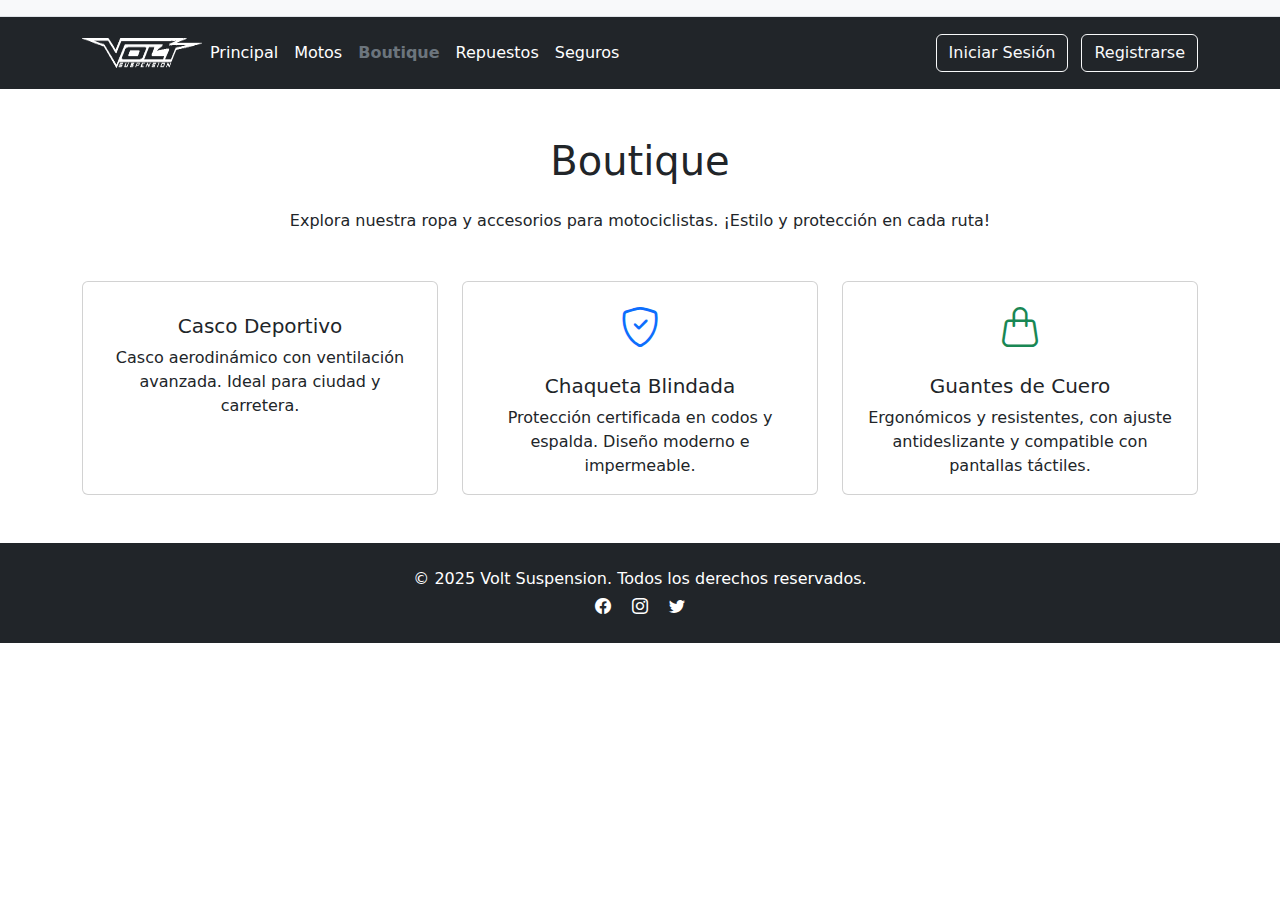
<file: projecto-moto/frontend/public/boutique.html>
<!DOCTYPE html>
<html lang="es">
<head>
  <meta charset="UTF-8">
  <meta name="viewport" content="width=device-width, initial-scale=1">
  <title>Boutique - Volt Suspension</title>

  <!-- Bootstrap CSS -->
  <link href="https://cdn.jsdelivr.net/npm/bootstrap@5.3.3/dist/css/bootstrap.min.css" rel="stylesheet">

  <!-- Bootstrap Icons -->
  <link rel="stylesheet" href="https://cdn.jsdelivr.net/npm/bootstrap-icons@1.10.5/font/bootstrap-icons.css">

  <!-- AOS Animations -->
  <link href="https://unpkg.com/aos@2.3.4/dist/aos.css" rel="stylesheet">

  <!-- Custom CSS -->
  <link rel="stylesheet" href="../Assets/css/index-styles.css">
</head>
<body>

  <!-- Navbar -->
  <nav class="py-2 bg-body-tertiary border-bottom" style="font-size: 10px;">
    <div class="container d-flex flex-wrap">
      <!-- Aquí podrías agregar algo como contacto o redes si lo deseas -->
    </div>
  </nav>

  <header class="p-3 text-bg-dark">
    <div class="container d-flex flex-wrap align-items-center justify-content-center justify-content-lg-start">
      <a href="index.html" class="d-flex align-items-center mb-2 mb-lg-0 text-white text-decoration-none">
        <img src="../Assets/Img/Logo.png" alt="Volt Suspension" width="120" height="30">
      </a>

      <ul class="nav col-12 col-lg-auto me-lg-auto mb-2 justify-content-center mb-md-0">
        <li><a href="index.html" class="nav-link px-2 text-white">Principal</a></li>
        <li><a href="tienda-motos.html" class="nav-link px-2 text-white">Motos</a></li>
        <li><a href="boutique.html" class="nav-link px-2 text-secondary" style="font-weight: bold;">Boutique</a></li>
        <li><a href="repuestos.html" class="nav-link px-2 text-white">Repuestos</a></li>
        <li><a href="seguros.html" class="nav-link px-2 text-white">Seguros</a></li>
      </ul>

      <div class="text-end">
        <a href="Init.html" class="btn btn-outline-light me-2">Iniciar Sesión</a>
        <a href="#" class="btn btn-outline-light">Registrarse</a>
      </div>
    </div>
  </header>

  <main class="container py-5">
    <h1 class="mb-4 text-center">Boutique</h1>
    <p class="text-center mb-5">Explora nuestra ropa y accesorios para motociclistas. ¡Estilo y protección en cada ruta!</p>
  
    <div class="row row-cols-1 row-cols-md-3 g-4">
      <div class="col">
        <div class="card h-100 text-center">
          <i class="bi bi-helmet fs-1 mt-3 text-danger"></i>
          <div class="card-body">
            <h5 class="card-title">Casco Deportivo</h5>
            <p class="card-text">Casco aerodinámico con ventilación avanzada. Ideal para ciudad y carretera.</p>
          </div>
        </div>
      </div>
      <div class="col">
        <div class="card h-100 text-center">
          <i class="bi bi-shield-check fs-1 mt-3 text-primary"></i>
          <div class="card-body">
            <h5 class="card-title">Chaqueta Blindada</h5>
            <p class="card-text">Protección certificada en codos y espalda. Diseño moderno e impermeable.</p>
          </div>
        </div>
      </div>
      <div class="col">
        <div class="card h-100 text-center">
          <i class="bi bi-handbag fs-1 mt-3 text-success"></i>
          <div class="card-body">
            <h5 class="card-title">Guantes de Cuero</h5>
            <p class="card-text">Ergonómicos y resistentes, con ajuste antideslizante y compatible con pantallas táctiles.</p>
          </div>
        </div>
      </div>
    </div>
  </main>

  <!-- Footer -->
  <footer class="text-white bg-dark py-4">
    <div class="container text-center">
      <p class="mb-1">&copy; 2025 Volt Suspension. Todos los derechos reservados.</p>
      <div>
        <a href="#" class="text-white me-3"><i class="bi bi-facebook"></i></a>
        <a href="#" class="text-white me-3"><i class="bi bi-instagram"></i></a>
        <a href="#" class="text-white"><i class="bi bi-twitter"></i></a>
      </div>
    </div>
  </footer>

  <!-- JS -->
  <script src="https://cdn.jsdelivr.net/npm/bootstrap@5.3.3/dist/js/bootstrap.bundle.min.js"></script>
  <script src="https://unpkg.com/aos@2.3.4/dist/aos.js"></script>
  <script>AOS.init();</script>
</body>
</html>
</file>
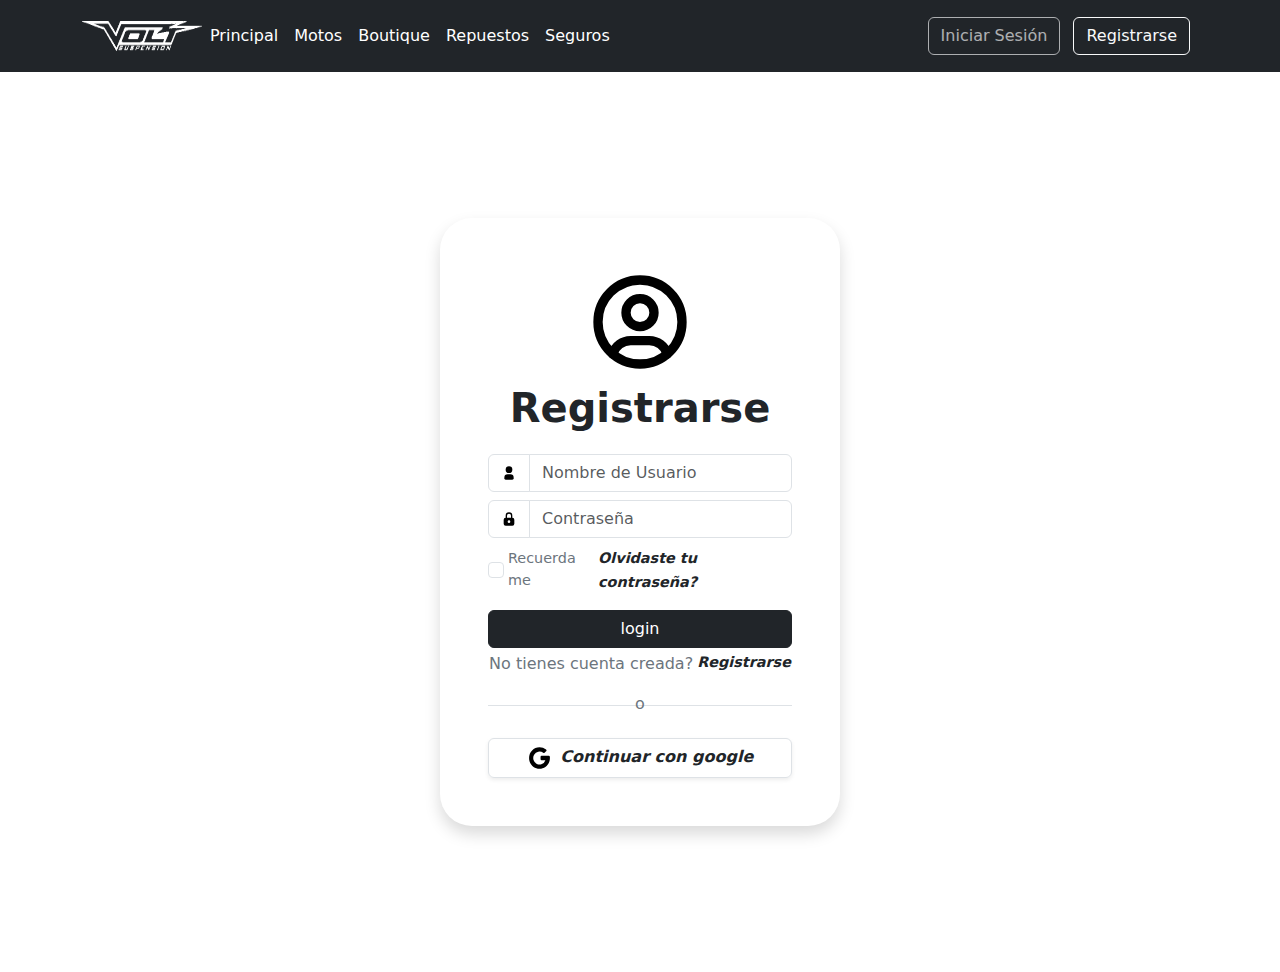
<file: projecto-moto/frontend/public/Init.html>
<!DOCTYPE html>
<html lang="en">
<head>
    <meta charset="UTF-8">
    <meta name="viewport" content="width=device-width, initial-scale=1.0">
    <title>VOLT SUSPENSION - Iniciar Sesión</title>
    <link href="https://cdn.jsdelivr.net/npm/bootstrap@5.3.3/dist/css/bootstrap.min.css" rel="stylesheet">
    <link href="https://unpkg.com/aos@2.3.1/dist/aos.css" rel="stylesheet">
    <link rel="stylesheet" href="../Assets/css/index-styles.css">
</head>

<body>

        <header class="p-3 text-bg-dark">
            <div class="container">
            <div class="d-flex flex-wrap align-items-center justify-content-center justify-content-lg-start" >
                <a href="/" class="d-flex align-items-center mb-2 mb-lg-0 text-white text-decoration-none">
                    <img src="../Assets/Img/Logo.png" alt="Bootstrap" width="120" height="30">
                </a>
        
                <ul class="nav col-12 col-lg-auto me-lg-auto mb-2 justify-content-center mb-md-0">
                    <li><a href="index.html" class="nav-link px-2 text-white">Principal</a></li>
                    <li><a href="tienda-motos.html" class="nav-link px-2 text-white">Motos</a></li>
                    <li><a href="#" class="nav-link px-2 text-white">Boutique</a></li>
                    <li><a href="#" class="nav-link px-2 text-white">Repuestos</a></li>
                    <li><a href="#" class="nav-link px-2 text-white">Seguros</a></li>
                </ul>
        
                <div class="text-end">
                <button type="button" class="btn btn-outline-light me-2" disabled>Iniciar Sesión</button>
                <button type="button" class="btn btn-outline-light me-2">Registrarse</button>
                </div>
            </div>
            </div>
        </header>
    </div>


    <div class="d-flex justify-content-center align-items-center vh-100"">
        <div class="bg-white p-5 rounded-5 text-secondary shadow" style="width: 25rem">
            <div class="d-flex justify-content-center">
                <img src="../Assets/Img/user-circle.svg" alt="login-icon" style="height: 7rem">
            </div>
            <div class="text-center fs-1 fw-bold text-dark">Registrarse</div>
            <div class="input-group mt-3">
                <div class="input-group-text bg-white">
                    <img src="../Assets/Img/user.svg" alt="Username-icon" style="height: 1rem">
                </div>
                <input type="text" class="form-control" placeholder="Nombre de Usuario">
            </div>
            <div class="input-group mt-2">
                <div class="input-group-text bg-white">
                    <img src="../Assets/Img/password.svg" alt="Password-icon" style="height: 1rem">
                </div>
                <input type="password" class="form-control" placeholder="Contraseña">
            </div>
            <div class="d-flex justify-content-around mt-1">
                <div class="d-flex align-items-center gap-1">
                    <input class="form-check-input" type="checkbox">
                    <div class="pt-1" style="font-size: 0.9rem">Recuerda me</div>
                </div>
                <div class="pt-1">
                    <a href="#" class="text-decoration-none text-dark fw-bold fst-italic" style="font-size: 0.9rem" >Olvidaste tu contraseña?</a>
                </div>
            </div>
            <div class="btn btn-dark text-bg-white w-100 mt-3">login</div>
            <div class="d-flex gap-1 justify-content-center mt-1">
                <div>No tienes cuenta creada?</div>
                <a href="#" class="text-decoration-none fw-bold fst-italic text-dark" style="font-size: 0.9rem">Registrarse</a>
            </div>
            <div class="py-3">
                <div class="border-bottom text-center" style="height: 0.9rem;">
                    <span class="text-bg-white px-3">o</span>
                </div>
            </div>
            <div class="btn d-flex gap-2 justify-content-center w-100 border mt-3 shadow-sm">
                <img src="../Assets/Img/google.svg" alt="google-icon" style="height: 1.6rem">
                <div class="fw-bold fst-italic">Continuar con google</div>
            </div>
        </div>
    </div>
</body>
</html>
</file>
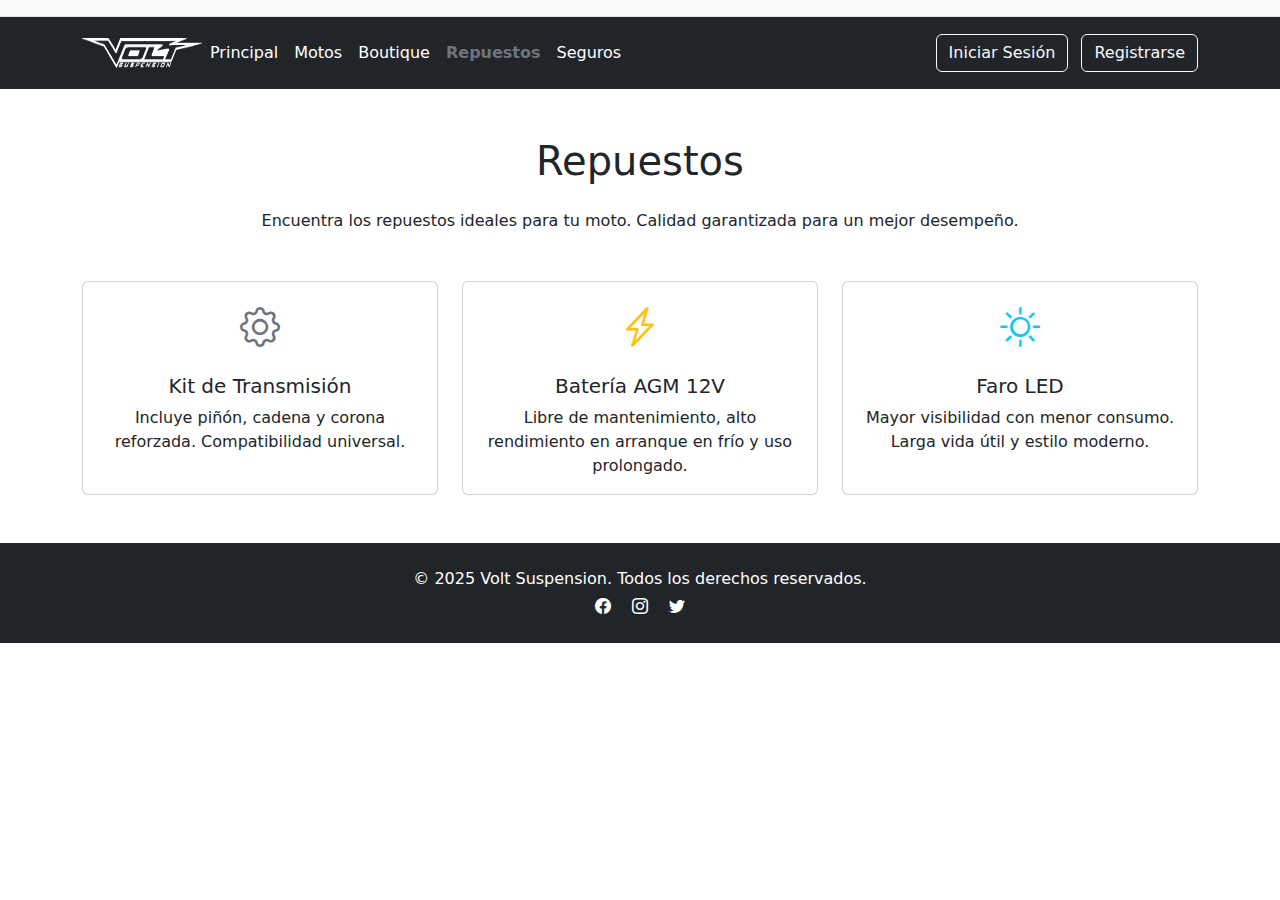
<file: projecto-moto/frontend/public/repuestos.html>
<!DOCTYPE html>
<html lang="es">
<head>
  <meta charset="UTF-8">
  <meta name="viewport" content="width=device-width, initial-scale=1">
  <title>Repuestos - Volt Suspension</title>

  <link href="https://cdn.jsdelivr.net/npm/bootstrap@5.3.3/dist/css/bootstrap.min.css" rel="stylesheet">
  <link rel="stylesheet" href="https://cdn.jsdelivr.net/npm/bootstrap-icons@1.10.5/font/bootstrap-icons.css">
  <link href="https://unpkg.com/aos@2.3.4/dist/aos.css" rel="stylesheet">
  <link rel="stylesheet" href="../Assets/css/index-styles.css">
</head>
<body>

  <nav class="py-2 bg-body-tertiary border-bottom" style="font-size: 10px;"></nav>

  <header class="p-3 text-bg-dark">
    <div class="container d-flex flex-wrap align-items-center justify-content-center justify-content-lg-start">
      <a href="index.html" class="d-flex align-items-center mb-2 mb-lg-0 text-white text-decoration-none">
        <img src="../Assets/Img/Logo.png" alt="Volt Suspension" width="120" height="30">
      </a>

      <ul class="nav col-12 col-lg-auto me-lg-auto mb-2 justify-content-center mb-md-0">
        <li><a href="index.html" class="nav-link px-2 text-white">Principal</a></li>
        <li><a href="tienda-motos.html" class="nav-link px-2 text-white">Motos</a></li>
        <li><a href="boutique.html" class="nav-link px-2 text-white">Boutique</a></li>
        <li><a href="repuestos.html" class="nav-link px-2 text-secondary fw-bold">Repuestos</a></li>
        <li><a href="seguros.html" class="nav-link px-2 text-white">Seguros</a></li>
      </ul>

      <div class="text-end">
        <a href="Init.html" class="btn btn-outline-light me-2">Iniciar Sesión</a>
        <a href="#" class="btn btn-outline-light">Registrarse</a>
      </div>
    </div>
  </header>

  <main class="container py-5">
    <h1 class="mb-4 text-center">Repuestos</h1>
    <p class="text-center mb-5">Encuentra los repuestos ideales para tu moto. Calidad garantizada para un mejor desempeño.</p>
  
    <div class="row row-cols-1 row-cols-md-3 g-4">
      <div class="col">
        <div class="card h-100 text-center">
          <i class="bi bi-gear fs-1 mt-3 text-secondary"></i>
          <div class="card-body">
            <h5 class="card-title">Kit de Transmisión</h5>
            <p class="card-text">Incluye piñón, cadena y corona reforzada. Compatibilidad universal.</p>
          </div>
        </div>
      </div>
      <div class="col">
        <div class="card h-100 text-center">
          <i class="bi bi-lightning-charge fs-1 mt-3 text-warning"></i>
          <div class="card-body">
            <h5 class="card-title">Batería AGM 12V</h5>
            <p class="card-text">Libre de mantenimiento, alto rendimiento en arranque en frío y uso prolongado.</p>
          </div>
        </div>
      </div>
      <div class="col">
        <div class="card h-100 text-center">
          <i class="bi bi-brightness-high fs-1 mt-3 text-info"></i>
          <div class="card-body">
            <h5 class="card-title">Faro LED</h5>
            <p class="card-text">Mayor visibilidad con menor consumo. Larga vida útil y estilo moderno.</p>
          </div>
        </div>
      </div>
    </div>
  </main>

  <footer class="text-white bg-dark py-4">
    <div class="container text-center">
      <p class="mb-1">&copy; 2025 Volt Suspension. Todos los derechos reservados.</p>
      <div>
        <a href="#" class="text-white me-3"><i class="bi bi-facebook"></i></a>
        <a href="#" class="text-white me-3"><i class="bi bi-instagram"></i></a>
        <a href="#" class="text-white"><i class="bi bi-twitter"></i></a>
      </div>
    </div>
  </footer>

  <script src="https://cdn.jsdelivr.net/npm/bootstrap@5.3.3/dist/js/bootstrap.bundle.min.js"></script>
  <script src="https://unpkg.com/aos@2.3.4/dist/aos.js"></script>
  <script>AOS.init();</script>
</body>
</html>
</file>
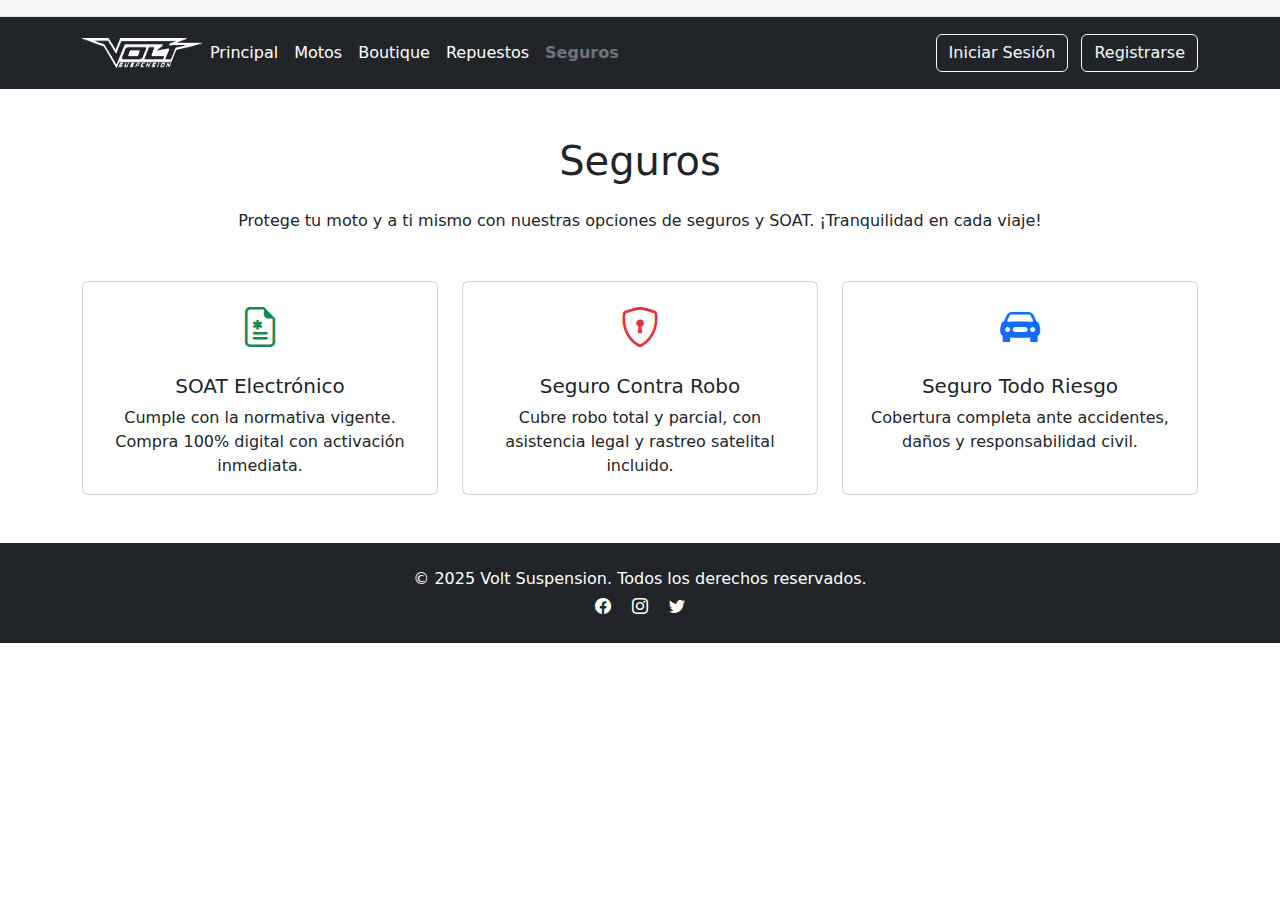
<file: projecto-moto/frontend/public/seguros.html>
<!DOCTYPE html>
<html lang="es">
<head>
  <meta charset="UTF-8">
  <meta name="viewport" content="width=device-width, initial-scale=1">
  <title>Seguros - Volt Suspension</title>

  <link href="https://cdn.jsdelivr.net/npm/bootstrap@5.3.3/dist/css/bootstrap.min.css" rel="stylesheet">
  <link rel="stylesheet" href="https://cdn.jsdelivr.net/npm/bootstrap-icons@1.10.5/font/bootstrap-icons.css">
  <link href="https://unpkg.com/aos@2.3.4/dist/aos.css" rel="stylesheet">
  <link rel="stylesheet" href="../Assets/css/index-styles.css">
</head>
<body>

  <nav class="py-2 bg-body-tertiary border-bottom" style="font-size: 10px;"></nav>

  <header class="p-3 text-bg-dark">
    <div class="container d-flex flex-wrap align-items-center justify-content-center justify-content-lg-start">
      <a href="index.html" class="d-flex align-items-center mb-2 mb-lg-0 text-white text-decoration-none">
        <img src="../Assets/Img/Logo.png" alt="Volt Suspension" width="120" height="30">
      </a>

      <ul class="nav col-12 col-lg-auto me-lg-auto mb-2 justify-content-center mb-md-0">
        <li><a href="index.html" class="nav-link px-2 text-white">Principal</a></li>
        <li><a href="tienda-motos.html" class="nav-link px-2 text-white">Motos</a></li>
        <li><a href="boutique.html" class="nav-link px-2 text-white">Boutique</a></li>
        <li><a href="repuestos.html" class="nav-link px-2 text-white">Repuestos</a></li>
        <li><a href="seguros.html" class="nav-link px-2 text-secondary fw-bold">Seguros</a></li>
      </ul>

      <div class="text-end">
        <a href="Init.html" class="btn btn-outline-light me-2">Iniciar Sesión</a>
        <a href="#" class="btn btn-outline-light">Registrarse</a>
      </div>
    </div>
  </header>

  <main class="container py-5">
    <h1 class="mb-4 text-center">Seguros</h1>
    <p class="text-center mb-5">Protege tu moto y a ti mismo con nuestras opciones de seguros y SOAT. ¡Tranquilidad en cada viaje!</p>
  
    <div class="row row-cols-1 row-cols-md-3 g-4">
      <div class="col">
        <div class="card h-100 text-center">
          <i class="bi bi-file-earmark-medical fs-1 mt-3 text-success"></i>
          <div class="card-body">
            <h5 class="card-title">SOAT Electrónico</h5>
            <p class="card-text">Cumple con la normativa vigente. Compra 100% digital con activación inmediata.</p>
          </div>
        </div>
      </div>
      <div class="col">
        <div class="card h-100 text-center">
          <i class="bi bi-shield-lock fs-1 mt-3 text-danger"></i>
          <div class="card-body">
            <h5 class="card-title">Seguro Contra Robo</h5>
            <p class="card-text">Cubre robo total y parcial, con asistencia legal y rastreo satelital incluido.</p>
          </div>
        </div>
      </div>
      <div class="col">
        <div class="card h-100 text-center">
          <i class="bi bi-car-front-fill fs-1 mt-3 text-primary"></i>
          <div class="card-body">
            <h5 class="card-title">Seguro Todo Riesgo</h5>
            <p class="card-text">Cobertura completa ante accidentes, daños y responsabilidad civil.</p>
          </div>
        </div>
      </div>
    </div>
  </main>
  

  <footer class="text-white bg-dark py-4">
    <div class="container text-center">
      <p class="mb-1">&copy; 2025 Volt Suspension. Todos los derechos reservados.</p>
      <div>
        <a href="#" class="text-white me-3"><i class="bi bi-facebook"></i></a>
        <a href="#" class="text-white me-3"><i class="bi bi-instagram"></i></a>
        <a href="#" class="text-white"><i class="bi bi-twitter"></i></a>
      </div>
    </div>
  </footer>

  <script src="https://cdn.jsdelivr.net/npm/bootstrap@5.3.3/dist/js/bootstrap.bundle.min.js"></script>
  <script src="https://unpkg.com/aos@2.3.4/dist/aos.js"></script>
  <script>AOS.init();</script>
</body>
</html>
</file>
<file: projecto-moto/frontend/Assets/css/index-styles.css>
/* index.html */
.pagina-principal .custom-card-height {
    height: 500px;
    overflow: hidden;
}

.pagina-principal .custom-card-height img {
    object-fit: cover;
    height: 100%;
}
</file>
